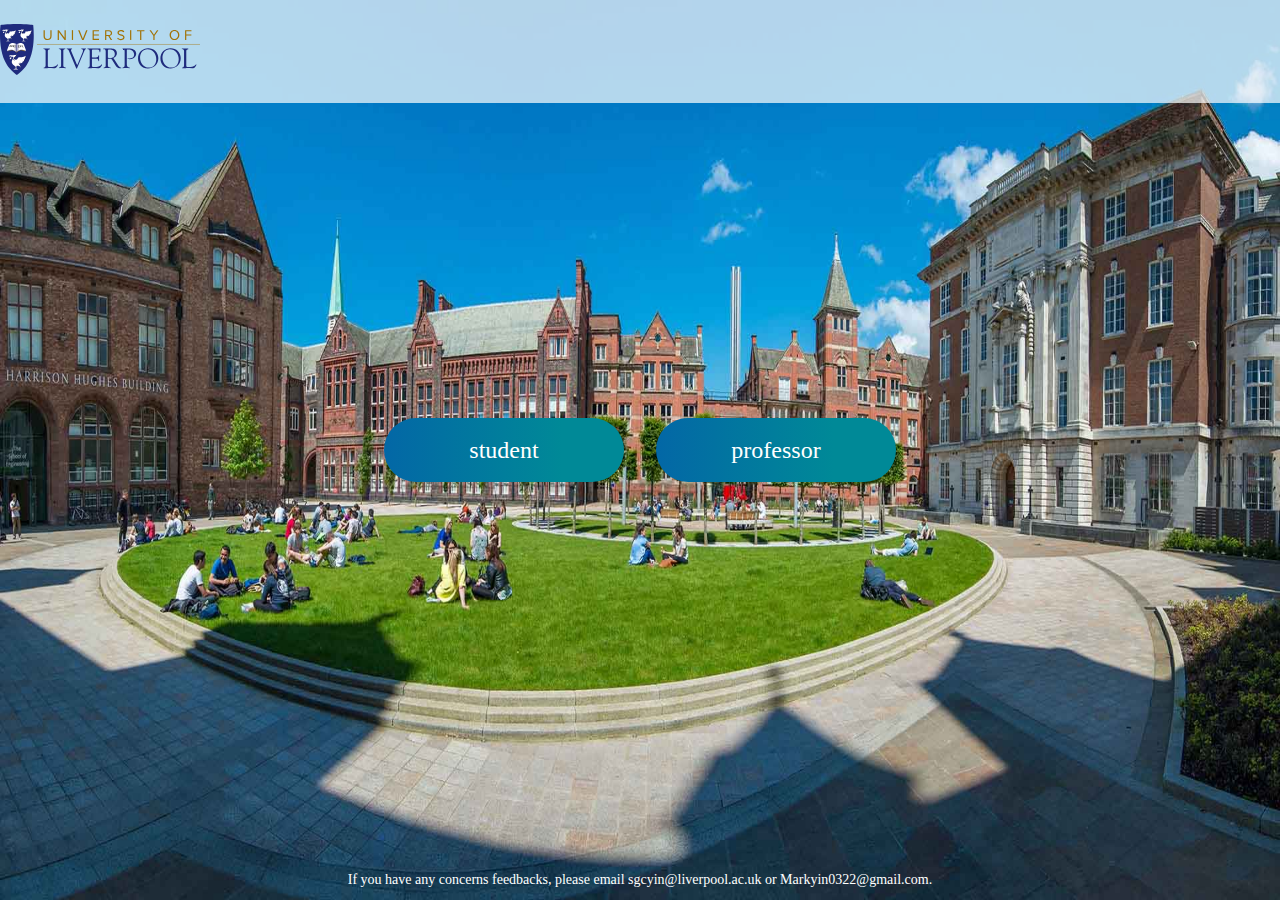
<file: index.html>
<!DOCTYPE html>
<html>
	<head>
		<meta charset="utc-8" />
		<title>index</title>
		<link rel="stylesheet" href="css/login.css" />
		<style>
			* {
				margin: 0;
				padding: 0;
			}

			.main {
				width: 1280px;
				height: 100%;
				margin: 0 auto;
				position: relative;
			}

			.content {
				width: 1280px;
				margin: 0 auto;
			}

			.login-box {
				width: 100vw;
				height: 100vh;
				background: url(img/bg_lg.jpg) no-repeat;
				background-size: 100% 100%;
			}

			.header {
				width: 100%;
				position: absolute;
				padding: 24px 0;
				background: rgba(255, 255, 255, 0.7);
			}

			.select {
				position: absolute;
				top: 50%;
				left: 50%;
				transform: translate(-50%, -50%);
				display: flex;
			}

			.select .btn {
				width: 240px;
				height: 64px;
				line-height: 64px;
				font-size: 24px;
				text-align: center;
				background-image: linear-gradient(90deg, #0367a6 0%, #008997 74%);
				color: #fff;
				border-radius: 32px;
				cursor: pointer;
			}

			.select .btn+.btn {
				margin-left: 32px;
			}

			.body {
				width: 100%;
				position: absolute;
				top: 50%;
				left: 50%;
				transform: translate(-50%, -50%);
				display: none;
			}
			.body .flex{
				display: flex;
				justify-content: space-between;
			}
			.body .title {
				font-size: 48px;
			}

			.body .title2 {
				font-size: 32px;
			}

			.body p {
				font-size: 24px;
			}

			.body .login {
				width: 300px;
				background-color: #fff;
				padding: 48px 32px;
			}

			.body .login .login-title {
				text-align: center;
				font-size: 32px;
				padding: 24px 0;
				color: #008997;
			}

			.body .login .input {
				margin-bottom: 32px;
			}

			.body .login input {
				width: 100%;
				height: 48px;
				padding: 0 12px;
				box-sizing: border-box;
				border-radius: 12px;
				border: 1px solid #008997;
			}

			.body .login input:focus {
				outline: none;
				border: 1px solid #0367a6
			}

			.body .login button {
				width: 100%;
				height: 48px;
				background-color: #0367a6;
				color: #fff;
				font-size: 18px;
				border-radius: 12px;
				border: 0;

			}

			.footer {
				position: absolute;
				bottom: 0;
				padding: 12px 0;
				color: #fff;
				font-size: 14px;
				width: 100%;
				text-align: center;
			}
		</style>
	</head>
	<body>
		<!-- header -->
		<!-- 		<header style="width: 100%; height: 100px; text-align: center;">
			<img src="img/full-colour.svg"
				style="max-height:100px;max-width:200px;display:flex;content-justify:left;margin-top:50px;margin-left:100px;">
		</header>

		<h2 style="width:100%;height:20px;background-color:#212b58;">
		</h2>

		<main style="display:flex;height:500px;">
			<button type="button" onclick="select('student')">i'm student</button>
			<button type="button" onclick="select('prof')">i'm professor</button>
		</main>

		<footer style="background-color:black; width:100%;height:100px;">
		</footer> -->

		<!-- import script -->
		<!-- 		<script language="javascript" src="jquery.js"></script>
		<script language="javascript">
			function select(target) {
				if (target == "student") {
					document.getElementsByTagName("main")[0].innerHTML =
						'<section name="student"><h2>student</h2><p>user name:<input type="text" style="width:200px;" name="user_name" /></p><p>password:<input type="password" style="width:200px;" name="user_psw" /></p>'
					document.getElementsByTagName("main")[0].innerHTML +=
						'<button style="background-color:white;border-bottom:1px solid #1E1E1E;" type="button" onclick="">Login</button></section>'
				} else {
					document.getElementsByTagName("main")[0].innerHTML =
						'<section name="prof"><h2>professor</h2><form style="margin-left:10px;"><p>user name:<input type="text" style="width:200px;" name="user_name" /></p><p>password:<input type="password" style="width:200px;" name="user_psw" /></p>'
					document.getElementsByTagName("main")[0].innerHTML +=
						'<button style="background-color:white;border-bottom:1px solid #1E1E1E;" type="button" onclick="">Login</button></form></section>'
				}
				document.getElementsByTagName("main")[0].innerHTML +=
					"<button type='button' onclick='document.location.reload()'>back</button>"
			}
		</script> -->
		<!-- set website title -->

		<!-- 登录 -->

		<div class="login-box">
			<div class="header">
				<div class="content">
					<img src="img/full-colour.svg" style="max-height:100px;max-width:200px;">
				</div>
			</div>
			<div class="main">
				<div class="select">
					<div class="btn" id="student">
						<!-- <div class="img"><img src="img/student.png" alt=""></div> -->
						<div class="name">student</div>
					</div>
					<div class="btn" id="professor">
						<!-- <div class="img"><img src="img/professor.png"/></div> -->
						<div class="name">professor</div>
					</div>
				</div>
				<div class="body" id="login-student">
					<div class="flex">
						<div class="text">
							<div class="title">Welcome to SWEAT!</div>
							<div class="title2">
								For students:
							</div>
							<p>View your Calendar, plan your work, leave feedback!</p>
							<div class="title2">
								For teacher:
							</div>
							<p>Manager your course, balance workload!</p>
						</div>
						<div class="login">
							<div class="login-title"><img src="img/SWEAT Black Logo.svg"  width="240" height="200" /></div>
							<form action="login.php" method="post">
							<div class="input">
								<input name="username" type="text" placeholder="username">
							</div>
							<div class="input">
								<input name="password" type="password" placeholder="password">
							</div>
							<div class="input">
								<button>Sing in</button>
							</div>
							</form>
						</div>
					</div>
				</div>
				<div class="body" id="login-professor">
					<div class="flex">
						<div class="text">
							<div class="title">Welcome to sweat!</div>
							<div class="title2">
								For students:
							</div>
							<p>View your Calendar, plan your work, leave feedback!</p>
							<div class="title2">
								For teacher:
							</div>
							<p>Manager your course, balance workload!</p>
						</div>
						<div class="login">
							<div class="login-title"><img src="img/SWEAT Black Logo.svg"  width="240" height="200" /></div>
							<form action="login.php" method="post">
							<div class="input">
								<input name="username" type="text" placeholder="username">
							</div>
							<div class="input">
								<input name="password" type="password" placeholder="password">
							</div>
							<div class="input">
								<button>Sing in</button>
							</div>
							</form>
						</div>
					</div>
				</div>
				<div>
					<div class="footer">
						If you have any concerns feedbacks, please email sgcyin@liverpool.ac.uk or
						Markyin0322@gmail.com.
					</div>
				</div>
				<script language="javascript" src="jquery.js"></script>
				<script>
					$(document).ready(function() {
						$('.body').hide() //隐藏登录框
						$('#student').click(function() { //点击student 
							//$('#login-student').show() //显示student登录框
							//$('.select').hide() //隐藏所有按钮
							window.location.href="student.html";
						})
						$('#professor').click(function() { //点击professor 
							$('#login-professor').show() //显示professor登录框
							$('.select').hide() //隐藏所有按钮
						})
					})
				</script>
	</body>
</html>
</file>
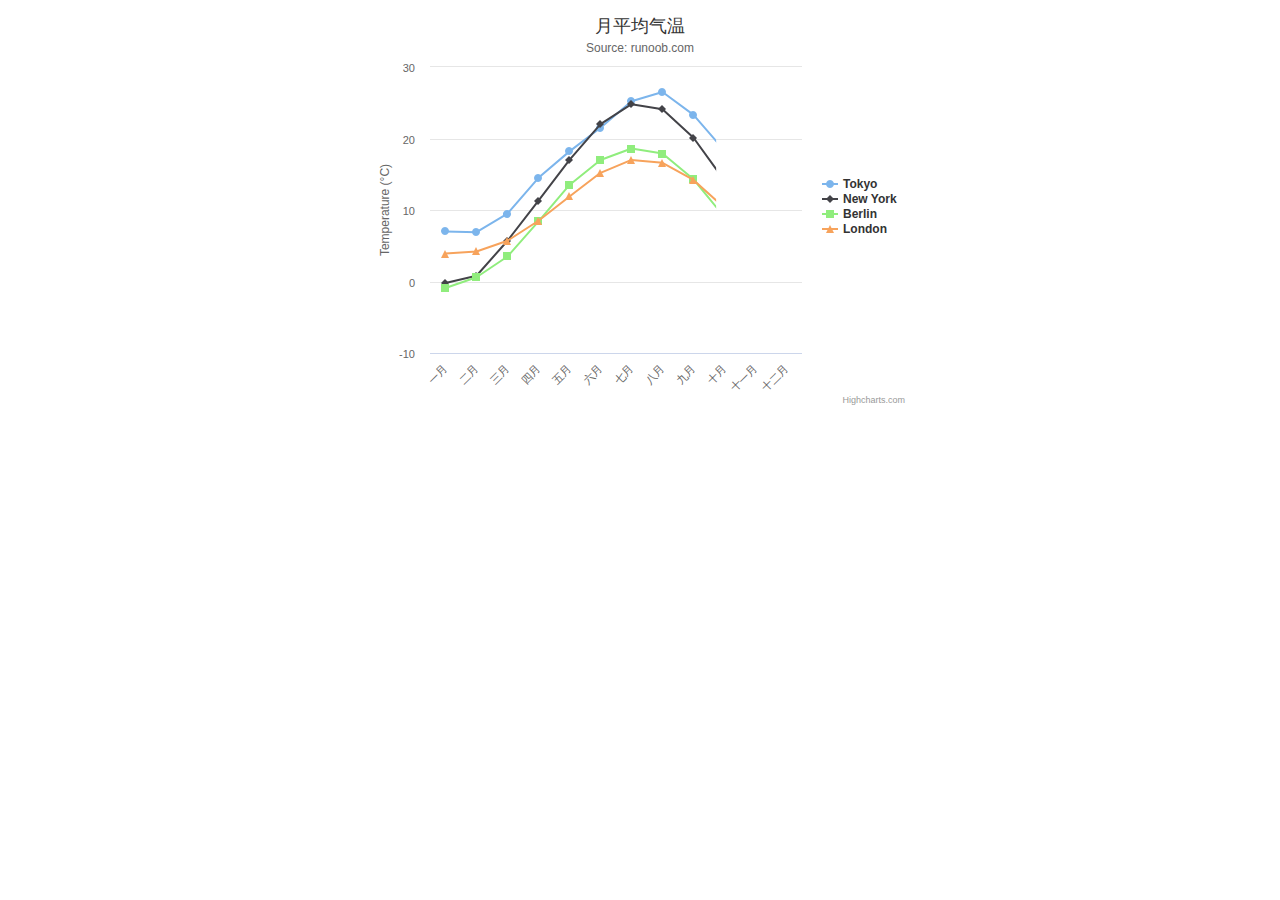
<file: grapthtest.html>
<html>
	<head>
	
		<title>Highcharts 教程 | 菜鸟教程</title>
		<script src="highcharts.js"></script>
	</head>
	
	<body>
<div id="container" style="width: 550px; height: 400px; margin: 0 auto"></div>
<script language="JavaScript">
   var title = {
       text: '月平均气温'   
   };
   var subtitle = {
        text: 'Source: runoob.com'
   };
   var xAxis = {
       categories: ['一月', '二月', '三月', '四月', '五月', '六月'
              ,'七月', '八月', '九月', '十月', '十一月', '十二月']
   };
   var yAxis = {
      title: {
         text: 'Temperature (\xB0C)'
      },
      plotLines: [{
         value: 0,
         width: 1,
         color: '#808080'
      }]
   };   

   var tooltip = {
      valueSuffix: '\xB0C'
   }

   var legend = {
      layout: 'vertical',
      align: 'right',
      verticalAlign: 'middle',
      borderWidth: 0
   };

   var series =  [
      {
         name: 'Tokyo',
         data: [7.0, 6.9, 9.5, 14.5, 18.2, 21.5, 25.2,
            26.5, 23.3, 18.3, 13.9, 9.6]
      }, 
      {
         name: 'New York',
         data: [-0.2, 0.8, 5.7, 11.3, 17.0, 22.0, 24.8,
            24.1, 20.1, 14.1, 8.6, 2.5]
      }, 
      {
         name: 'Berlin',
         data: [-0.9, 0.6, 3.5, 8.4, 13.5, 17.0, 18.6,
            17.9, 14.3, 9.0, 3.9, 1.0]
      }, 
      {
         name: 'London',
         data: [3.9, 4.2, 5.7, 8.5, 11.9, 15.2, 17.0, 
            16.6, 14.2, 10.3, 6.6, 4.8]
      }
   ];

	console.log(series);


   var json = {};

   json.title = title;
   json.subtitle = subtitle;
   json.xAxis = xAxis;
   json.yAxis = yAxis;
   json.tooltip = tooltip;
   json.legend = legend;
   json.series = series;

   Highcharts.chart('container',json);
</script>
</body>
</html>
</file>
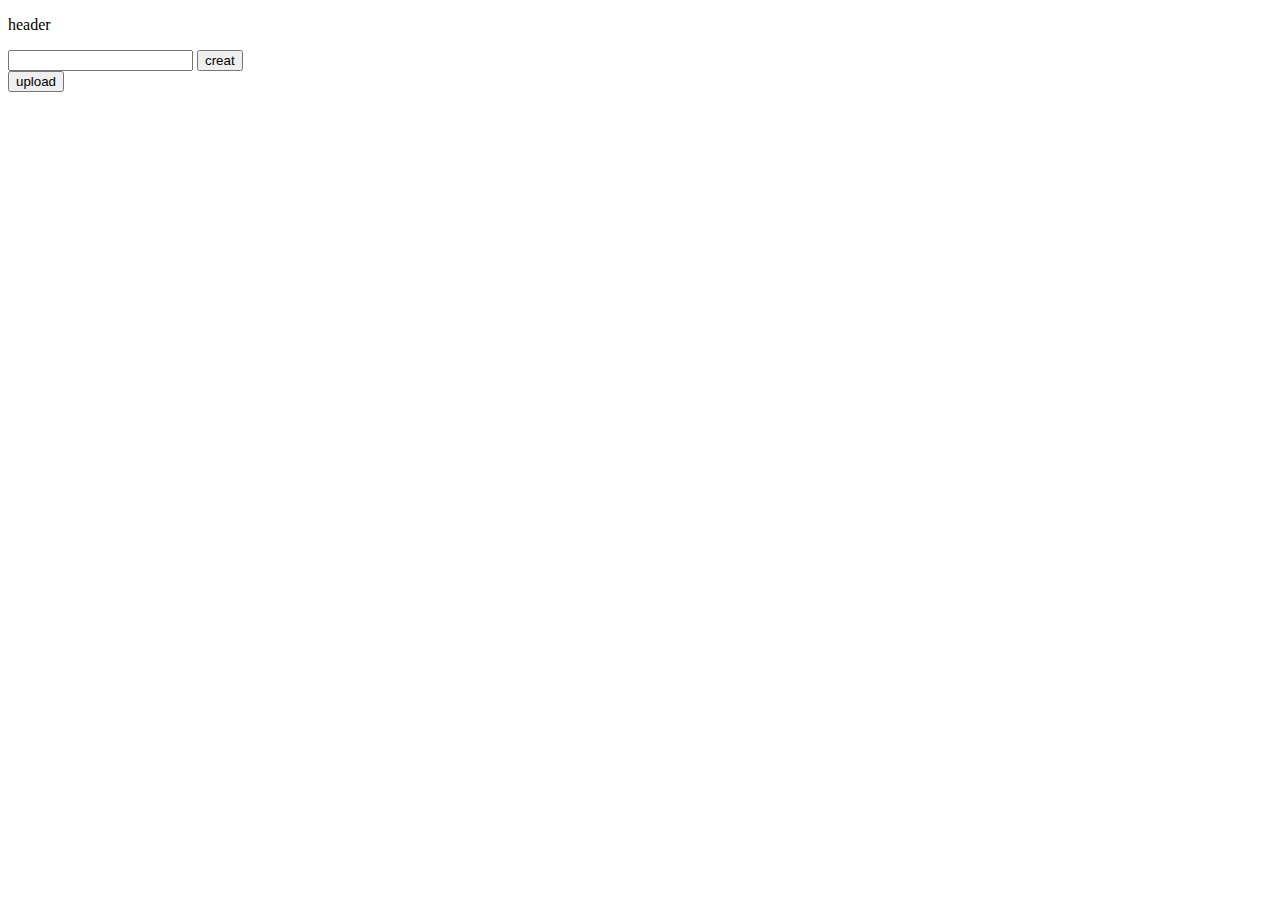
<file: test/listtest.html>
<!DOCTYPE html>
<html>
	<head>
		<meta charset="utc-8" />
		<title>test</title>
		
		<script language="javascript">
			nb=0;
			function creat(){
				var fm = document.getElementById("add");
				var newInput = document.createElement("input");
				newInput.type="text";
				newInput.name="input1";
				fm.appendChild(newInput);
				nb++;
				alert(nb);
			}
			</script>
		
		
		
	</head>
	<body>
		<header>
			<p>header</p>
		</header>
		
		<form name="form" action="uptest2.php" method="post">
		
			<input type="text" name="ca" onended="creat()" required />
			<button type="button" onClick="creat()">creat</button>
			<div id="add"></div>
			
			
			
			
			
			
			
			
			
			<input type="submit" value="upload" />
		</form>
	
	</body>
</html>
</file>
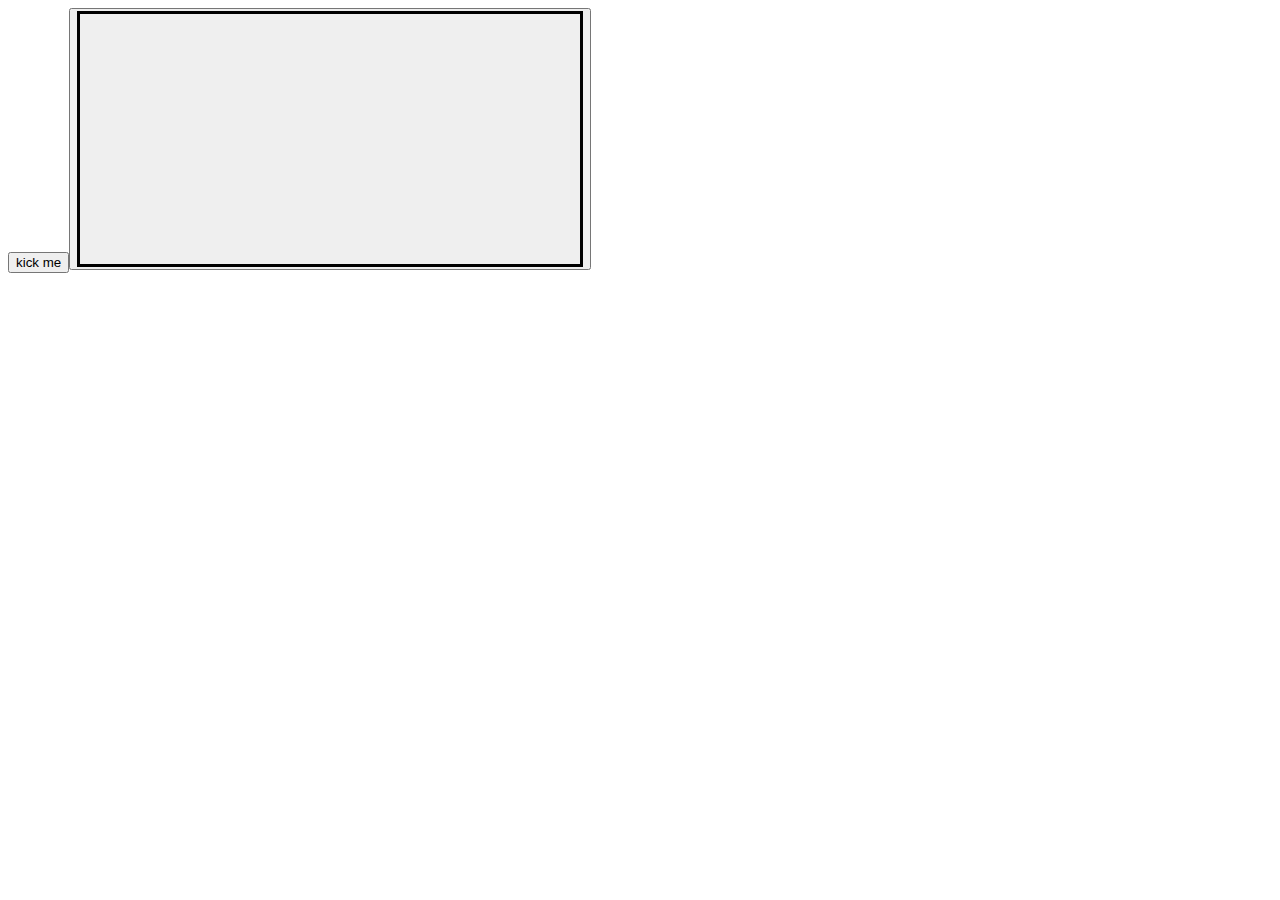
<file: test/test2.html>
<html>
	<head>
	
		<title>Highcharts 教程 | 菜鸟教程</title>
		
		<script language="javascript" src="jquery.js"></script>
		<script language="javascript">
		function clicked(){
			if(document.getElementsByTagName("div")[0]==null){
				console.log("yes");
			}
		
		
		}
		
		</script>
	</head>
	
	<body>
	<button type="button" onclick="clicked();">kick me<button>
	<section style="width:500px;height:250px;border:solid">
		<p></p>
	</section>
	</body>
</html>
</file>
<file: css/login.css>
* {
	margin: 0;
	padding: 0;
}
</file>
